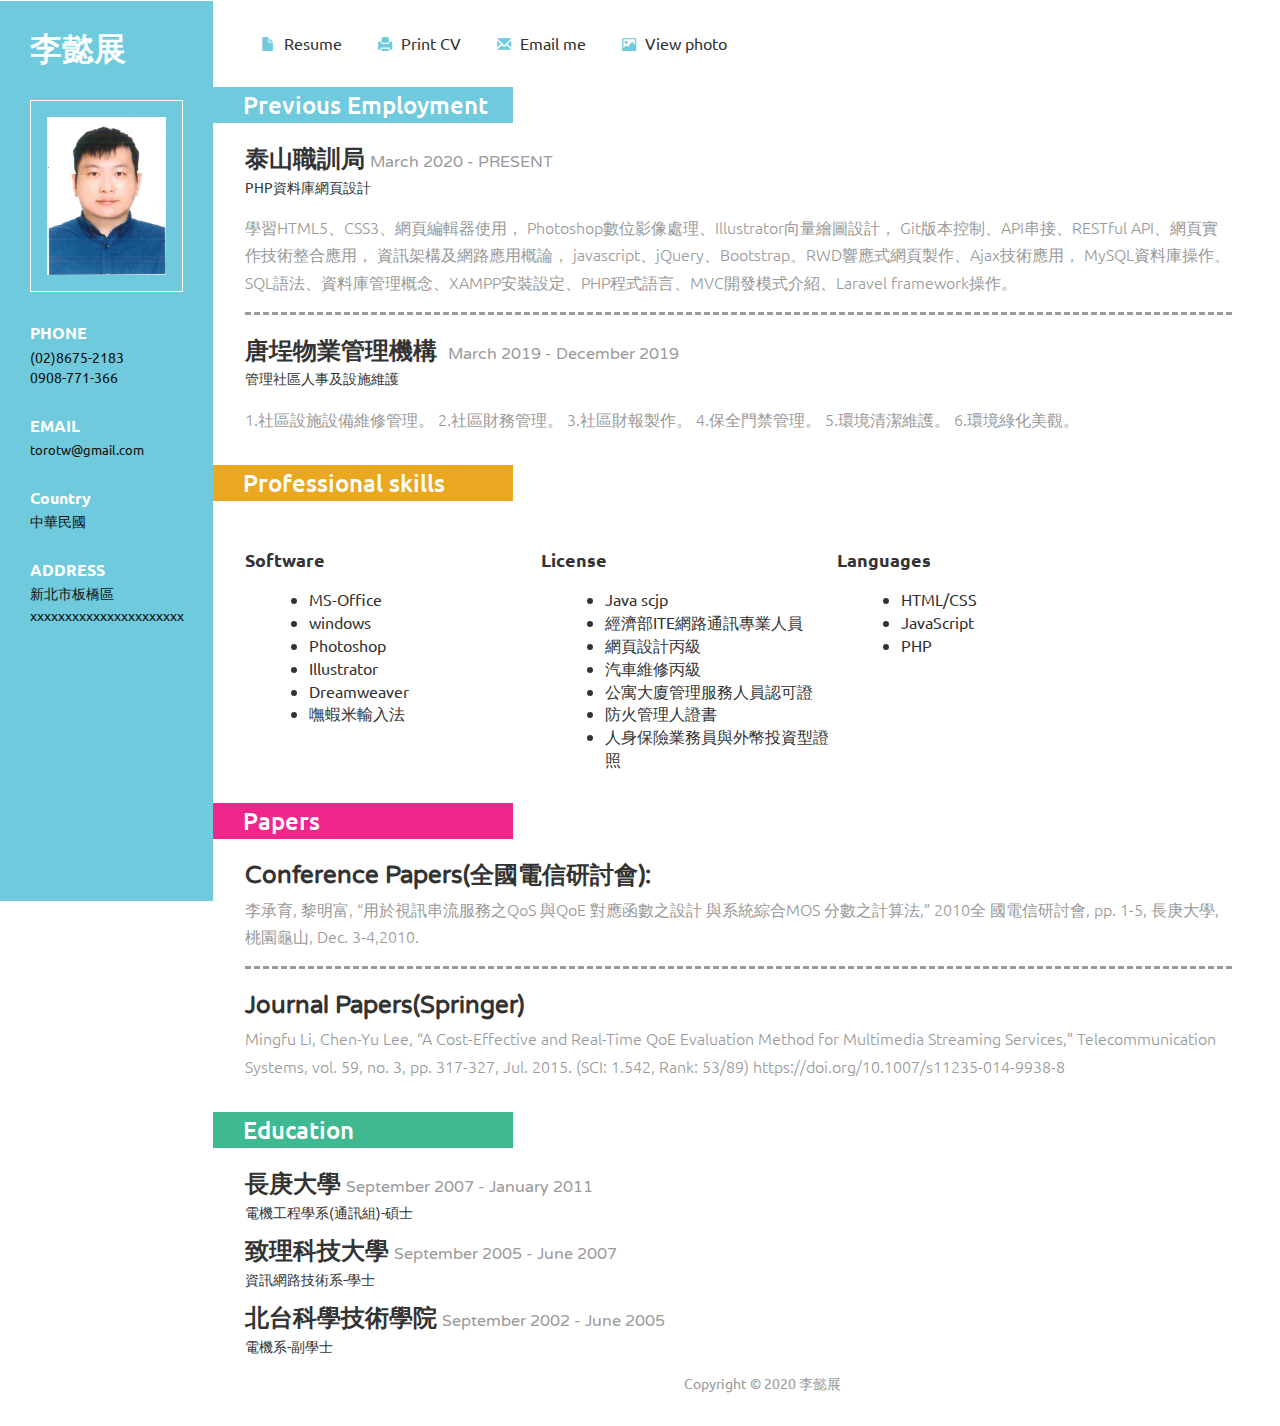
<file: index.html>
<!DOCTYPE HTML>
<html>

<head>
	<title>Home</title>
	<link href="css/bootstrap.css" rel='stylesheet' type='text/css' />
	<!-- jQuery (necessary JavaScript plugins) -->
	<script src="js/jquery.min.js"></script>
	<!-- Custom Theme files -->
	<link href="css/dashboard.css" rel="stylesheet">
	<link href="css/style.css" rel='stylesheet' type='text/css' />

	<!-- Custom Theme files -->
	<!--//theme-style-->
	<meta name="viewport" content="width=device-width, initial-scale=1">
	<meta http-equiv="Content-Type" content="text/html; charset=utf-8" />
	<meta name="keywords" content="Curriculum Vitae Responsive web template, Bootstrap Web Templates, Flat Web Templates, Andriod Compatible web template, 
Smartphone Compatible web template, free webdesigns for Nokia, Samsung, LG, SonyErricsson, Motorola web design" />
	<script type="application/x-javascript">
	addEventListener("load", function() { setTimeout(hideURLbar, 0); }, false); 
	function hideURLbar(){ window.scrollTo(0,1); } 
	</script>
	<link href='http://fonts.useso.com/css?family=Ubuntu:300,400,500,700' rel='stylesheet' type='text/css'>
	<link href='http://fonts.useso.com/css?family=Varela+Round' rel='stylesheet' type='text/css'>
	<!-- start menu -->

</head>

<body>

	<!-- header -->
	<div class="col-sm-3 col-md-2 sidebar">
		<div class="sidebar_top">
			<h1>李懿展</h1>
			<img src="images/avt.png" alt="" />
		</div>
		<div class="details">
			<h3> PHONE</h3>
			<p>
				<span>(02)8675-2183</span>
				<br>
				<span>0908-771-366</span>
			</p>
			<h3>EMAIL</h3>
			<p><a href="torotw@gmail.com">torotw@gmail.com</a></p>
			<address>
				<h3>Country</h3>
				<p>中華民國</p>
				<h3>ADDRESS</h3>
				<span>新北市板橋區</span>
				<span>xxxxxxxxxxxxxxxxxxxxxx</span>
			</address>

		</div>
		<div class="clearfix"></div>
	</div>
	<!---->
	<link href="css/popuo-box.css" rel="stylesheet" type="text/css" media="all" />
	<script src="js/jquery.magnific-popup.js" type="text/javascript"></script>
	<!---//pop-up-box---->
	<div class="col-sm-9 col-sm-offset-3 col-md-10 col-md-offset-2 main">
		<div class="content">
			<div class="details_header">
				<ul>
					<li><a href="index.html"><span class="glyphicon glyphicon-file" aria-hidden="true"></span>Resume</a>
					</li>
					<li><a href="#"><span class="glyphicon glyphicon-print" aria-hidden="true"></span>Print CV</a></li>
					<li><a href="contact.html"><span class="glyphicon glyphicon-envelope"
								aria-hidden="true"></span>Email me</a></li>
					<li><a class="play-icon popup-with-zoom-anim" href="#small-dialog"><span
								class="glyphicon glyphicon-picture" aria-hidden="true"></span>View photo</a></li>
					<div id="small-dialog" class="mfp-hide">
						<img src="images/g4.jpg" alt="" />
					</div>
					<script>
						$(document).ready(function () {
							$('.popup-with-zoom-anim').magnificPopup({
								type: 'inline',
								fixedContentPos: false,
								fixedBgPos: true,
								overflowY: 'auto',
								closeBtnInside: true,
								preloader: false,
								midClick: true,
								removalDelay: 300,
								mainClass: 'my-mfp-zoom-in'
							});

						});
					</script>
				</ul>
			</div>
			<div class="company">
				<h3 class="clr1">Previous Employment</h3>
				<div class="company_details">
					<h4>泰山職訓局<span>March 2020 - PRESENT</span></h4>
					<h6>PHP資料庫網頁設計</h6>
					<p class="cmpny1">
						學習HTML5、CSS3、網頁編輯器使用，
						Photoshop數位影像處理、Illustrator向量繪圖設計，
						Git版本控制、API串接、RESTful API、網頁實作技術整合應用，
						資訊架構及網路應用概論，
						javascript、jQuery、Bootstrap、RWD響應式網頁製作、Ajax技術應用，
						MySQL資料庫操作、SQL語法、資料庫管理概念、XAMPP安裝設定、PHP程式語言、MVC開發模式介紹、Laravel framework操作。

					</p>
				</div>
				<div class="company_details">
					<h4>唐埕物業管理機構 <span>March 2019 - December 2019</span></h4>
					<h6>管理社區人事及設施維護</h6>
					<p>
						1.社區設施設備維修管理。
						2.社區財務管理。
						3.社區財報製作。
						4.保全門禁管理。
						5.環境清潔維護。
						6.環境綠化美觀。
					</p>
				</div>
			</div>
			<div class="skills">
				<h3 class="clr2">Professional skills</h3>
				<div class="skill_info">

				</div>
				<div class="skill_list">
					<div class="skill1">
						<h4>Software</h4>
						<ul>
							<li>MS-Office</li>
							<li>windows</li>
							<li>Photoshop</li>
							<li>Illustrator</li>
							<li>Dreamweaver</li>
							<li>嘸蝦米輸入法</li>
						</ul>
					</div>
					<div class="skill1">
						<h4>License</h4>
						<ul>
							<li>Java scjp</li>
							<li>經濟部ITE網路通訊專業人員</li>
							<li>網頁設計丙級</li>
							<li>汽車維修丙級</li>
							<li>公寓大廈管理服務人員認可證</li>
							<li>防火管理人證書</li>
							<li>人身保險業務員與外幣投資型證照</li>
							
						</ul>
					</div>

					<div class="skill2">
						<h4>Languages</h4>
						<ul>
							<li>HTML/CSS</li>
							<li>JavaScript</li>
							<li>PHP</li>
						</ul>
					</div>
					<div class="clearfix"></div>
				</div>
			</div>

			<div class="company">
				<h3 class="clr4">Papers</h3>
				<div class="company_details">
					<h4>Conference Papers(全國電信研討會):</h4>

					<p class="cmpny2">
						李承育, 黎明富, “用於視訊串流服務之QoS 與QoE 對應函數之設計 與系統綜合MOS 分數之計算法,” 2010全 國電信研討會, pp. 1-5, 長庚大學, 桃園龜山, Dec.
						3-4,2010.
					</p>
				</div>
				<div class="company_details">
					<h4>Journal Papers(Springer)</h4>
					<p class="cmpny3">
						Mingfu Li, Chen-Yu Lee, “A Cost-Effective and Real-Time QoE Evaluation Method for Multimedia
						Streaming Services,” Telecommunication Systems, vol. 59, no. 3, pp. 317-327, Jul. 2015. (SCI:
						1.542,
						Rank: 53/89) https://doi.org/10.1007/s11235-014-9938-8
					</p>
				</div>
			</div>
		</div>

		<div class="education">
			<h3 class="clr3">Education</h3>
			<div class="education_details">
				<h4>長庚大學<span>September 2007 - January 2011</span></h4>
				<h6>電機工程學系(通訊組)-碩士</h6>
				<h4>致理科技大學<span>September 2005 - June 2007</span></h4>
				<h6>資訊網路技術系-學士</h6>
				<h4>北台科學技術學院<span>September 2002 - June 2005</span></h4>
				<h6>電機系-副學士</h6>
			</div>
			
		</div>
		<div class="copywrite text-center" >
			<p>Copyright &copy; 2020 李懿展 </p>
		</div>
	</div>
	
	<!---->
</body>

</html>
</file>
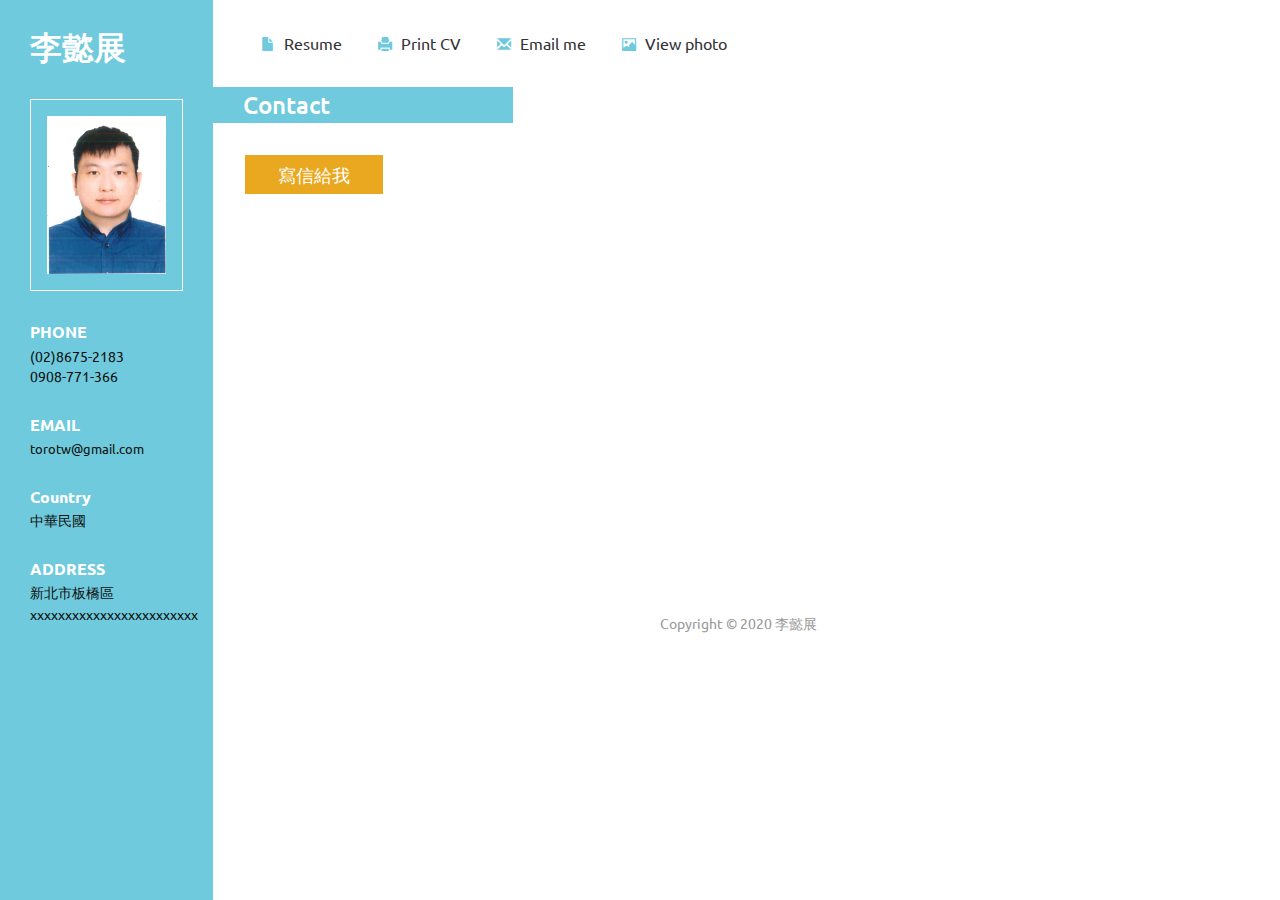
<file: contact.html>
<!DOCTYPE HTML>
<html>
<head>
<title>Home</title>
<link href="css/bootstrap.css" rel='stylesheet' type='text/css' />
<!-- jQuery (necessary JavaScript plugins) -->
<script src="js/jquery.min.js"></script>
<!-- Custom Theme files -->
 <link href="css/dashboard.css" rel="stylesheet">
<link href="css/style.css" rel='stylesheet' type='text/css' />

<!-- Custom Theme files -->
<!--//theme-style-->
<meta name="viewport" content="width=device-width, initial-scale=1">
<meta http-equiv="Content-Type" content="text/html; charset=utf-8" />
<meta name="keywords" content="Curriculum Vitae Responsive web template, Bootstrap Web Templates, Flat Web Templates, Andriod Compatible web template, 
Smartphone Compatible web template, free webdesigns for Nokia, Samsung, LG, SonyErricsson, Motorola web design" />
<script type="application/x-javascript"> addEventListener("load", function() { setTimeout(hideURLbar, 0); }, false); function hideURLbar(){ window.scrollTo(0,1); } </script>
<link href='http://fonts.useso.com/css?family=Ubuntu:300,400,500,700' rel='stylesheet' type='text/css'>
<link href='http://fonts.useso.com/css?family=Varela+Round' rel='stylesheet' type='text/css'>
<!-- start menu -->
  
</head>
<body>
<!-- header -->
<div class="col-sm-3 col-md-2 sidebar">
	<div class="sidebar_top">
		<h1>李懿展</h1>
		<img src="images/avt.png" alt="" />
	</div>
	<div class="details">
		<h3>  PHONE</h3>
		<p>
			<span>(02)8675-2183</span>
			<br>
			<span>0908-771-366</span>
		</p>		
		<h3>EMAIL</h3>
		<p><a href="torotw@gmail.com">torotw@gmail.com</a></p>
		<address>
			<h3>Country</h3>
			<p>中華民國</p>
			<h3>ADDRESS</h3>
			<span>新北市板橋區</span>
			<span>xxxxxxxxxxxxxxxxxxxxxxxx</span>
		</address>

	</div>
	<div class="clearfix"></div>
</div>
<!---->
<link href="css/popuo-box.css" rel="stylesheet" type="text/css" media="all"/>
<script src="js/jquery.magnific-popup.js" type="text/javascript"></script>
	<!---//pop-up-box---->			
<div class="col-sm-9 col-sm-offset-3 col-md-10 col-md-offset-2 main">
	 <div class="content">
		 <div class="details_header">
			 <ul>
				 <li><a href="index.html"><span class="glyphicon glyphicon-file" aria-hidden="true"></span>Resume</a></li>
				 <li><a href="#"><span class="glyphicon glyphicon-print" aria-hidden="true"></span>Print CV</a></li>
				 <li><a href="#"><span class="glyphicon glyphicon-envelope" aria-hidden="true"></span>Email me</a></li>
				 <li><a class="play-icon popup-with-zoom-anim" href="#small-dialog"><span class="glyphicon glyphicon-picture" aria-hidden="true"></span>View photo</a></li>
				 <div id="small-dialog" class="mfp-hide">
					 <img src="images/g4.jpg" alt=""/>
				 </div>
				 <!-- <script>
						$(document).ready(function() {
						$('.popup-with-zoom-anim').magnificPopup({
							type: 'inline',
							fixedContentPos: false,
							fixedBgPos: true,
							overflowY: 'auto',
							closeBtnInside: true,
							preloader: false,
							midClick: true,
							removalDelay: 300,
							mainClass: 'my-mfp-zoom-in'
						});
																						
						});
				</script> -->
			 </ul>
		 </div>
		 <div class="company contact-grid">
			 <h3 class="clr1">Contact</h3>
			 <form action="mailto:torotw@gmail.com" method="post" enctype="text/plain" >	
				<div class="send"><input type="submit" value="寫信給我"></div>				
				</form>

			 <div class="map">
				<iframe src="https://www.google.com/maps/embed?pb=!1m18!1m12!1m3!1d3616.324196718995!2d121.42340561534552!3d24.989097583993388!2m3!1f0!2f0!3f0!3m2!1i1024!2i768!4f13.1!3m3!1m2!1s0x34681d3c3370b101%3A0x305c6ee3583b6cc8!2z5paw5YyX5biC5p2_5qmL5Y2A5rqq5bSR5LqM6KGXMTEy5be3!5e0!3m2!1szh-TW!2stw!4v1593406896111!5m2!1szh-TW!2stw" width="600" height="450" frameborder="0" style="border:0;" allowfullscreen="" aria-hidden="false" tabindex="0"></iframe>
			</div>
		 </div>
			<div class="copywrite text-center" >
			<p>Copyright &copy; 2020 李懿展 </p>
		</div>
	 </div>
</div>
<!---->
</body>
</html>
</file>
<file: css/dashboard.css>
/*
 * Base structure
 */

/* Move down content because we have a fixed navbar that is 50px tall */
body {
  padding-top: 50px;
}


/*
 * Global add-ons
 */

.sub-header {
  padding-bottom: 10px;
  border-bottom: 1px solid #eee;
}

/*
 * Top navigation
 * Hide default border to remove 1px line.
 */
.navbar-fixed-top {
  border: 0;
}

/*
 * Sidebar
 */

/* Hide for mobile, show later */
.sidebar {
  display:block;
}
@media (min-width: 768px) {
  .sidebar {
    position: fixed;
    top: 51px;
    bottom: 0;
    left: 0;
    z-index: 1000;
    display: block;
    padding: 20px;
    overflow-x: hidden;
    overflow-y: auto; /* Scrollable contents if viewport is shorter than content. */
    background-color: #f5f5f5;
  }
}

/* Sidebar navigation */
.nav-sidebar {
  margin-right: -21px; /* 20px padding + 1px border */
  margin-bottom: 20px;
  margin-left: -20px;
}
.nav-sidebar > li > a {
  padding-right: 20px;
  padding-left: 20px;
}
.nav-sidebar > .active > a,
.nav-sidebar > .active > a:hover,
.nav-sidebar > .active > a:focus {
  color: #fff;
  background-color: #428bca;
}


/*
 * Main content
 */

.main {
  padding: 20px;
}
@media (min-width: 768px) {
  .main {
    padding-right: 40px;
    padding-left: 40px;
  }
}
.main .page-header {
  margin-top: 0;
}


/*
 * Placeholder dashboard ideas
 */

.placeholders {
  margin-bottom: 30px;
  text-align: center;
}
.placeholders h4 {
  margin-bottom: 0;
}
.placeholder {
  margin-bottom: 20px;
}
.placeholder img {
  display: inline-block;
  border-radius: 50%;
}
</file>
<file: css/style.css>
h4, h5, h6,
h1, h2, h3 {margin: 0;}
ul, ol {margin: 0; padding:0;}
p {margin: 0;}
html, body{
	font-family: 'Ubuntu', sans-serif;
	font-size: 100%;
	background: #ffffff;
}
body a{
	transition:0.5s all;
	-webkit-transition:0.5s all;
	-moz-transition:0.5s all;
	-o-transition:0.5s all;
	-ms-transition:0.5s all;
}	
body {
  padding-top:0px;
}
a:focus {
  outline: thin dotted;
  outline: 0px auto -webkit-focus-ring-color;
  outline-offset: 0px;
  text-decoration:none;
}
/*-- header_top --*/
.sidebar{
  background:#6ecadc;
  top: 0px;
  padding:2em 30px;
}
.sidebar h1{
	font-size:2.5em;
	font-weight:700;
	margin-bottom:1em;
	COLOR:#fff;
	font-family: 'Varela Round', sans-serif;
	
}
.sidebar img{
	border:1px solid #fff;
	padding:1em;
	width:100%;
}
.details{
	margin-top:2em;
}
.details h3{
	font-weight:600;
	font-size:1em;
	color:#fff;
}  
.copyrights{text-indent:-9999px;height:0;line-height:0;font-size:0;overflow:hidden;}

.details p{
	color:#101010;
	font-size:0.9em;
	margin:5px 0 2em 0;
}
.details p a{
	color:#101010;
	font-size:0.9em;
}
address h3{
	margin-bottom:5px;
}
address span{
	display:block;
	color:#101010;
	font-size:0.9em;
	line-height:1.5em;
}
/*----*/
.main{  
  padding:2em 0;
}
.content{
	margin-right:3em;
}
.glyphicon {
  top:1px;
}
.glyphicon-file:before,.glyphicon-print:before,.glyphicon-envelope:before,.glyphicon-picture:before{
    margin-right: 9px;
  font-size: 14px;
  color: #6ecadc;
}
.details_header{
	padding: 0em 1em 0 2em;
}
.details_header ul li{
	display:inline-block;
}
.details_header ul li a{
	padding:0 1em;
	color:#333;
}
.details_header ul li a:hover{
	color:#6ecadc;
}
.company {
	margin:2em 0;
}
.company h3{
  color: #FFF;
  padding: 5px 0px 5px 30px;
  display: inline-block;
}
.skills h3{
  color: #FFF;
  padding: 5px 0px 5px 30px;
  display: inline-block;
  
}
.company_details,.education_details {
	padding:1.5em 0 0em 2em;
}
.company_details h4,.education_details h4{
	color:#333;
	font-weight:600;
	font-size:1.5em;
	margin-bottom:6px;
	font-family: 'Varela Round', sans-serif;
}
.company_details h4 span,.education_details h4 span{
	font-size: 0.65em;
  margin-left: 5px;
  color: #999;
  font-weight:400;
}
.company_details h6,.education_details h6{
	font-weight:400;
	margin-bottom:1.3em;
	font-size:0.9em;
}
.company_details p,.skill_info p,.education_details p{
	color:#999;
	font-weight:300;
	line-height:1.7em;
}
.cmpny1{
	border-bottom:3px dashed #999;
	padding-bottom:1em;
}
.cmpny2{
	border-bottom:3px dashed #999;
	padding-bottom:1em;
}
.skills{
	margin:2em 0;
}
.skill_info {
	padding:1.5em 0 0 2em;
}
.skill_list{
	padding:1.5em 0 0 2em;
}
.skill1,.skill2{
	 float:left;
	 width:30%;
}
.skill1 h4,.skill2 h4{
	color:#333;
	font-weight:600;
	margin-bottom:1em;
	display:inline-block;
}
.skill1 ul,.skill2 ul{
	padding-left:4em;
}
.skill1 ul li,.skill2 ul li{
	color:#333;
}
.education  h3{
  background: #999;
  color: #FFF;
  padding: 5px 190px 5px 30px;
  display: inline-block;
}
h3.clr1{
  background:#6ecadc;
  width:300px;
  
}
h3.clr2{
  background:#e9a820;
  width:300px;
}
h3.clr3{
  background:#3eb991;
  width:300px;
}
h3.clr4{
  background:#f1268c;
  width:300px;
}
.copywrite{
	padding-left:2em;
	margin-top:1em;
}
.copywrite p{
	color:#999;
	font-size:0.9em;
}
.copywrite p a{
	color:#999;
}
.copywrite p a:hover{
	color:#6ecadc;
}
.contact-grid form{
	padding:2em 0 0 2em;
}
.contact-grid input[type="text"], .contact-grid textarea {
  width: 80%;
  padding: 0.7em;
  margin: 0.5em 0;
  background: none;
  outline: none;
  border: 1px solid #A09F9F;
  font-size: 1em;
  color: #A09F9F;
  -webkit-appearance: none;
}
.send input[type="submit"] {
  width: 14%;
  font-size: 1.1em;
  background:#e9a820;
  padding: 0.4em 0.8em;
  text-align: center;
  color: #fff;
  border: none;
  outline: none;
  -webkit-appearance: none;
}
.send input[type="submit"]:hover {
  background: #6ecadc;
}
.contact-grid textarea {
  resize: none;
}
.map{
	padding:2em 0 0 2em;
}
.map iframe {
  width: 100%;
  height: 350px;
  border: none;
}
/*--responsive--*/
@media (max-width: 1366px){
.sidebar h1 {
  font-size: 2em;
}
}
@media (max-width: 1024px){
.sidebar {
  padding: 2em 17px;
  width:20%;
}
.sidebar h1 {
  font-size: 1.6em;
}
.main {
  margin-left: 19.666667%;
  width: 80%;
}
}
@media (max-width: 768px){
.sidebar {
  width: 22%;
}
.main {
  margin-left: 21.666667%;
  width: 78%;
}
.sidebar h1 {
  font-size: 1.4em;
}
.sidebar img {
  padding: 0.5em;
  width: 89%;
}
.details_header {
  padding: 0em 1em 0 1em;
}
.details_header ul li a {
  padding: 0 1em;
  font-size: 0.9em;
}
.company h3,.skills h3,.education h3{
  font-size: 1.2em;
}
.company_details h4, .education_details h4 {
  font-size: 1.1em;
}
.company_details h6, .education_details h6 {
  font-size: 0.8em;
}
.company_details p, .skill_info p, .education_details p {
  font-size: 0.8em;
}
.cmpny1 {
  padding-bottom: 1.5em;
}
.skill1, .skill2 {
  float: left;
  width: 50%;
}
.skill1 ul li,.skill2 ul li{
	font-size:0.85em;
}
.skill1 h4, .skill2 h4 {
  font-size: 1em;
}
.skill_list {
  padding: 0.7em 0 0 2em;
}
.details p {
  font-size: 0.75em;
}
address span {
  font-size: 0.8em;
}
.contact-grid input[type="text"], .contact-grid textarea {
  width: 100%;
  font-size: 0.8em;
}
.send input[type="submit"] {
  width: 20%;
  font-size:0.85em;
}
}
@media (max-width: 736px){
.sidebar {
  width: 100%;
}
.main {
  margin-left: 0;
  width: 100%;
}
.sidebar_top{
	width:30%;
	float:left;
	margin-right:5%;
}
.details{
	width:30%;
	float:right;
}
}
@media (max-width: 640px){
.sidebar {
  width: 100%;
}
.main {
  margin-left: 0;
  width: 100%;
}
.sidebar_top{
	width:30%;
	float:left;
	margin-right:5%;
}
.details{
	width:30%;
	float:right;
}
.sidebar img{
	width:100%;
}
.details p {
  font-size: 0.9em;
  margin: 5px 0 1em 0;
}
.details h3 {
  font-size: 0.9em;
}
}
@media (max-width: 600px){
address {
  margin-bottom:0px;
}
.sidebar_top {
  width: 32%;
}
.sidebar img {
  width: 85%;
}
}
@media (max-width: 568px){
.details_header ul li a {
  padding: 0 0.5em;
  font-size: 0.9em;
}
}
@media (max-width: 480px){
.content {
  margin-right: 2em;
}
.glyphicon-save:before, .glyphicon-print:before, .glyphicon-envelope:before, .glyphicon-picture:before {
  margin-right: 6px;
  font-size: 12px;
}
.details_header ul li a {
  padding: 0 0.5em;
  font-size: 0.85em;
}
.details {
  width: 36%;
}
.sidebar h1 {
  font-size: 1.3em;
}
.sidebar_top {
  width: 38%;
}
address {
  margin-bottom: 0px;
}
.copywrite{
	padding-left:1em;
}
.map iframe {
  height: 246px;
}
}
@media (max-width: 414px){
.sidebar_top {
  width: 45%;
}
.sidebar img {
  width: 91%;
}
.details {
  width: 42%;
}
.details_header {
  padding: 0em 0em 0 1em;
}
.details_header ul li a {
  padding: 0 0.3em;
  font-size: 0.75em;
}
.skill1 ul, .skill2 ul {
  padding-left: 3em;
}
}
@media (max-width: 384px){
.sidebar h1 {
  font-size: 1.2em;
}
.details {
  width: 45%;
}
.details_header ul {
  text-align: center;
}
.details_header ul li a {
  padding: 0 1em;
  font-size: 0.75em;
}
.main {
  padding: 1em 0 2em 0;
}
.company_details, .education_details,.skill_info  {
  padding: 1em 0 0em 1em;
}
.company h3 {
  padding: 5px 41px 5px 16px;
}
.company_details h4, .education_details h4 {
  font-size: 0.9em;
}
.company_details h6, .education_details h6 {
  font-size: 0.6em;
}
.company {
  margin: 1em 0;
}
.skills {
  margin: 1em 0;
}
.company h3, .skills h3, .education h3 {
  font-size: 1em;
}
.skills h3 {
  padding: 5px 98px 5px 16px;
}
.skill1 ul, .skill2 ul {
  padding-left: 2em;
}
.skill1 ul li, .skill2 ul li {
  font-size: 0.75em;
}
.skill_list {
  padding: 0.5em 0 0 1.5em;
}
.education h3 {
  padding: 5px 0px 5px 16px;
}
.copywrite p{
	font-size:0.7em;
}
}
@media (max-width: 375px){
.sidebar h1 {
  font-size: 1em;
}
.sidebar img {
  width: 70%;
}
.details h3 {
  font-size: 0.8em;
}
.details p {
  font-size: 0.75em;
  margin: 5px 0 0.5em 0;
}
address span {
  font-size: 0.7em;
}
.sidebar {
  padding: 1.5em 17px 1em 17px;
}
.details_header {
  padding: 0em 0em 0 1em;
  text-align: center;
}
.details_header ul li a {
  line-height: 2em;
}
}
@media (max-width: 320px){
.sidebar_top {
  width: 50%;
}
.sidebar img {
  width: 80%;
}
.details h3 {
  font-size: 0.7em;
}
.content {
  margin-right: 1em;
}
.details_header ul li a {
  padding: 0 0.5em;
  font-size: 0.75em;
}
.skill1 h4, .skill2 h4 {
  font-size: 0.85em;
}
.skill1 ul, .skill2 ul {
  padding-left: 1.5em;
}
}
</file>
<file: css/popuo-box.css>
/* Styles for dialog window */
#small-dialog,#small-dialog1{
	padding:20px;
	text-align: left;
	max-width: 650px;
	margin: 40px auto;
	position: relative;
	text-align:center;
}
#small-dialog-it,#small-dialog-in,#small-dialog-fr,#small-dialog-sh,#small-dialog-sf,#small-dialog-su,#small-dialog-me,#small-dialog-ch,#small-dialog-pi,#small-dialog-am {
	background: white;
	padding:20px;
	text-align: left;
	max-width: 450px;
	margin: 40px auto;
	position: relative;
	text-align:center;
}
a.play-icon.popup-with-zoom-anim img:hover {
	opacity: 0.5;
	transition:0.5s all;
	-webkit-transition:0.5s all;
	-o-transition:0.5s all;
	-moz-transition:0.5s all;
	-ms-transition:0.5s all;
}
.portfolio-items{
	text-align:center;
	margin:0 auto;
}
.portfolio-items img{
	width:100%;
}
.portfolio-items h4{
	margin:1em 0;
	font-size:25px;
	color:#a63d56;
}
.portfolio-items p{
	text-align:justify;
}
/**

/**
 * Fade-zoom animation for first dialog
 */

/* start state */
.my-mfp-zoom-in #small-dialog {
opacity: 0;
-webkit-transition: all 0.2s ease-in-out;
-moz-transition: all 0.2s ease-in-out;
-o-transition: all 0.2s ease-in-out;
transition: all 0.2s ease-in-out;
-webkit-transform: scale(0.8);
-moz-transform: scale(0.8);
-ms-transform: scale(0.8);
-o-transform: scale(0.8);
transform: scale(0.8);
}
/* animate in */
.my-mfp-zoom-in.mfp-ready #small-dialog {
opacity: 1;
-webkit-transform: scale(1);
-moz-transform: scale(1);
-ms-transform: scale(1);
-o-transform: scale(1);
transform: scale(1);
}
/* animate out */
.my-mfp-zoom-in.mfp-removing #small-dialog {
-webkit-transform: scale(0.8);
-moz-transform: scale(0.8);
-ms-transform: scale(0.8);
-o-transform: scale(0.8);
transform: scale(0.8);
opacity: 0;
}
/* Dark overlay, start state */
.my-mfp-zoom-in.mfp-bg {

-webkit-transition: opacity 0.3s ease-out;
-moz-transition: opacity 0.3s ease-out;
-o-transition: opacity 0.3s ease-out;
transition: opacity 0.3s ease-out;
}
/* animate out */
.my-mfp-zoom-in.mfp-removing.mfp-bg {
opacity: 0;
}
/**
/* Magnific Popup CSS */
.mfp-bg {
  top: 0;
  left: 0;
  width: 100%;
  height: 100%;
  z-index: 1042;
  overflow: hidden;
  position: fixed;
  background:#fff;
 }

.mfp-wrap {
  top: 0;
  left: 0;
  width: 100%;
  height: 100%;
  z-index: 1043;
  position: fixed;
  outline: none !important;
  -webkit-backface-visibility: hidden; }

.mfp-container {
  text-align: center;
  position: absolute;
  width: 100%;
  height: 100%;
  left: 0;
  top: 0;
  padding: 0 8px;
  -webkit-box-sizing: border-box;
  -moz-box-sizing: border-box;
  box-sizing: border-box; }

.mfp-container:before {
  content: '';
  display: inline-block;
  height: 100%;
  vertical-align: middle; }

.mfp-align-top .mfp-container:before {
  display: none; }

.mfp-content {
  position: relative;
  display: inline-block;
  vertical-align: middle;
  margin: 0 auto;
  text-align: left;
  z-index: 1045; }

.mfp-inline-holder .mfp-content,
.mfp-ajax-holder .mfp-content {
  width: 100%;
  cursor: auto; }

.mfp-ajax-cur {
  cursor: progress; }

.mfp-zoom-out-cur,
.mfp-zoom-out-cur .mfp-image-holder .mfp-close {
  cursor: -moz-zoom-out;
  cursor: -webkit-zoom-out;
  cursor: zoom-out; }
.mfp-zoom {
  cursor: pointer;
  cursor: -webkit-zoom-in;
  cursor: -moz-zoom-in;
  cursor: zoom-in; }

.mfp-auto-cursor .mfp-content {
  cursor: auto; }

.mfp-close,
.mfp-arrow,
.mfp-preloader,
.mfp-counter {
  -webkit-user-select: none;
  -moz-user-select: none;
  user-select: none; }

.mfp-loading.mfp-figure {
  display: none; }

.mfp-hide {
  display: none !important; }
.mfp-content iframe{
	width:100%;
	min-height:500px;
}
.mfp-preloader {
  color: #cccccc;
  position: absolute;
  top: 50%;
  width: auto;
  text-align: center;
  margin-top: -0.8em;
  left: 8px;
  right: 8px;
  z-index: 1044; }

.mfp-preloader a {
  color: #cccccc; }

.mfp-preloader a:hover {
  color: white; }

.mfp-s-ready .mfp-preloader {
  display: none; }

.mfp-s-error .mfp-content {
  display: none; }

button.mfp-close,
button.mfp-arrow {
  overflow: visible;
  cursor: pointer;
  border: 0;
   background:#FFF;
  -webkit-appearance: none;
  display: block;
  padding: 0;
  z-index: 1046; }
button::-moz-focus-inner {
  padding: 0;
  border: 0; }

.mfp-close {
  width: 44px;
  height: 44px;
  line-height: 44px;
  position: absolute;
 right: 0px;
	top: -43px;
  text-decoration: none;
  text-align: center;
  padding: 0 0 18px 10px;
  color: white;
  font-style: normal;
  font-size: 28px;
  outline:none;
  font-family: 'Open Sans', sans-serif;		
 }
  .mfp-close:hover, .mfp-close:focus {
    opacity: 1; }

.mfp-close-btn-in .mfp-close {
  color: #333333; }

.mfp-image-holder .mfp-close,
.mfp-iframe-holder .mfp-close {
  color: white;
  right: -6px;
  text-align: right;
  padding-right: 6px;
  width: 100%; 
}
/*----*/
.login{
	border-bottom:2px solid #1c1c1c;
}
.login input[type="text"] {
	outline: none;
	padding:6px ;
	background: none;
	width: 93%;
	border: none;
	font-size:1.8em;
	color:#1c1c1c;	
}
.login input[type="submit"] {	
	width: 35px;
	height: 35px;
	background: url(../images/img-sprite.png) -622px -22px no-repeat ;
	padding: 0px 1px;
	border: none;
	cursor: pointer;
	outline: none;
	vertical-align: middle;
}
.search-top p{
	color:#818181;
	font-size:1.2em;
	line-height:1.5em;
	width:33%;
	text-align:center;
	padding: 1em 0;
}
@media all and (max-width:480px){
.login input[type="text"] {
	width: 88%;
	font-size: 1.4em;
}
.search-top p {
	width: 60%;
}
}
@media all and (max-width:320px){
.login input[type="text"] {
	width: 80%;
	font-size: 1.2em;
}
#small-dialog{
	padding:15px;
}
.search-top p {
	width: 70%;
	font-size:1em;
}
}
</file>
